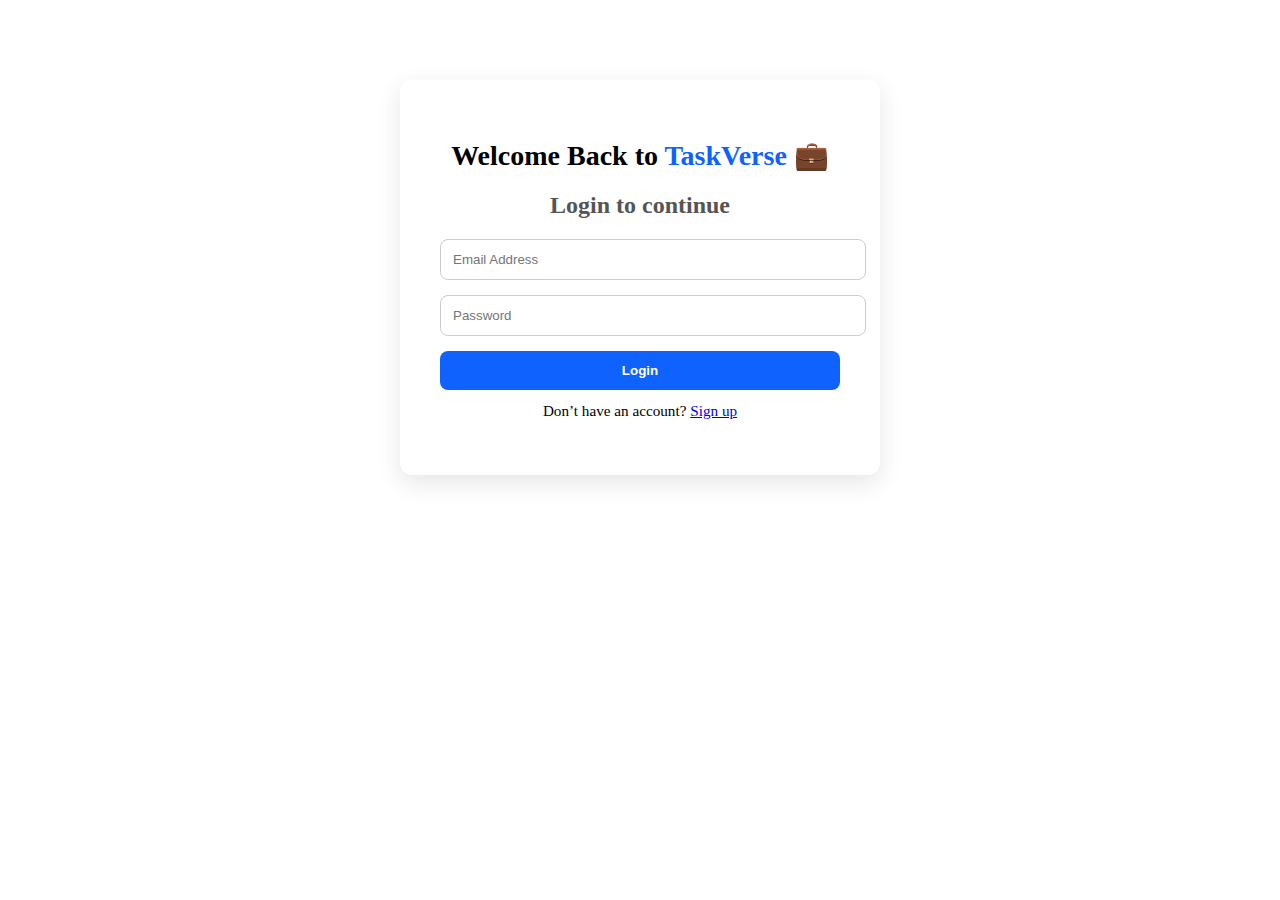
<file: index.html>
<!DOCTYPE html>
<html lang="en">
<head>
  <meta charset="UTF-8">
  <title>TaskVerse - Login</title>
  <link rel="stylesheet" href="style.css">
</head>
<body>
  <div class="auth-container">
    <h1>Welcome Back to <span class="highlight">TaskVerse</span> 💼</h1>
    <h2>Login to continue</h2>
    <form id="loginForm">
      <input type="email" id="loginEmail" placeholder="Email Address" required>
      <input type="password" id="loginPassword" placeholder="Password" required>
      <button type="submit">Login</button>
      <p>Don’t have an account? <a href="signup.html">Sign up</a></p>
    </form>
  </div>

  <script src="auth.js"></script>
</body>
</html>
</file>
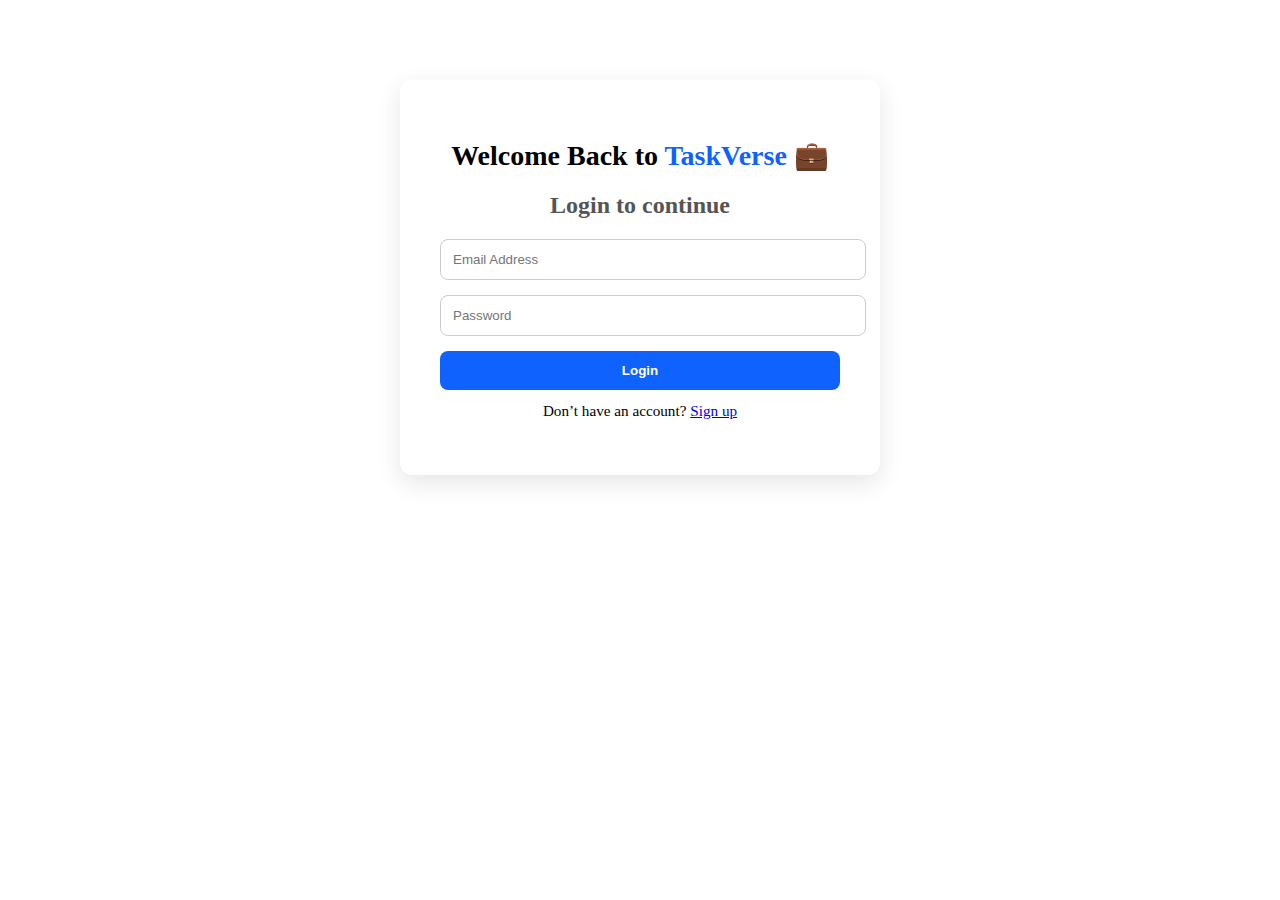
<file: dashboard.html>
<!DOCTYPE html>
<html lang="en">
<head>
  <meta charset="UTF-8">
  <title>TaskVerse Dashboard</title>
  <link rel="stylesheet" href="style.css">
</head>
<body>

  <header class="dashboard-header">
    <h1>TaskVerse 📋</h1>
    <div class="user-actions">
      <span id="userName"></span>
      <button id="logoutBtn">Logout</button>
    </div>
  </header>
  <button id="toggleMode">🌙 Toggle Mode</button>
  



  <div class="container">
    <div class="dashboard-info">
      <p id="todayDate">📅 Today:</p>
      <p id="quote">“Your task manager, your universe.”</p>
      <p id="author">– TaskVerse</p>
    </div>

    <!-- Task Form -->
    <div class="task-form">
      <input type="text" id="taskTitle" placeholder="Task Title" required>
      <textarea id="taskDesc" placeholder="Task Description"></textarea>
      <input type="date" id="taskDate">
      <select id="taskPriority">
        <option value="">Select Priority</option>
        <option value="High">🔴 High</option>
        <option value="Medium">🟡 Medium</option>
        <option value="Low">🟢 Low</option>
      </select>
      <select id="taskCategory">
        <option value="">Select Category</option>
        <option value="Work">💼 Work</option>
        <option value="Personal">🏠 Personal</option>
        <option value="Study">📚 Study</option>
      </select>
      <button id="addTaskBtn">Add Task</button>
    </div>

    <!-- Filters -->
    <div class="filters">
      <select id="filterStatus">
        <option value="all">Show All</option>
        <option value="done">Completed</option>
        <option value="pending">Pending</option>
      </select>
      <input type="text" id="searchTask" placeholder="Search tasks...">
    </div>

    <!-- Progress Bar -->
    <div class="progress-container">
      <p id="progressText"></p>
      <div class="progress-bar-bg">
        <div id="progressBar" class="progress-bar"></div>
      </div>
    </div>

    <!-- Task List -->
    <div id="taskList" class="task-list"></div>
  </div>

  <script src="auth.js"></script>
  <script src="script.js"></script>
</body>
</html>
</file>
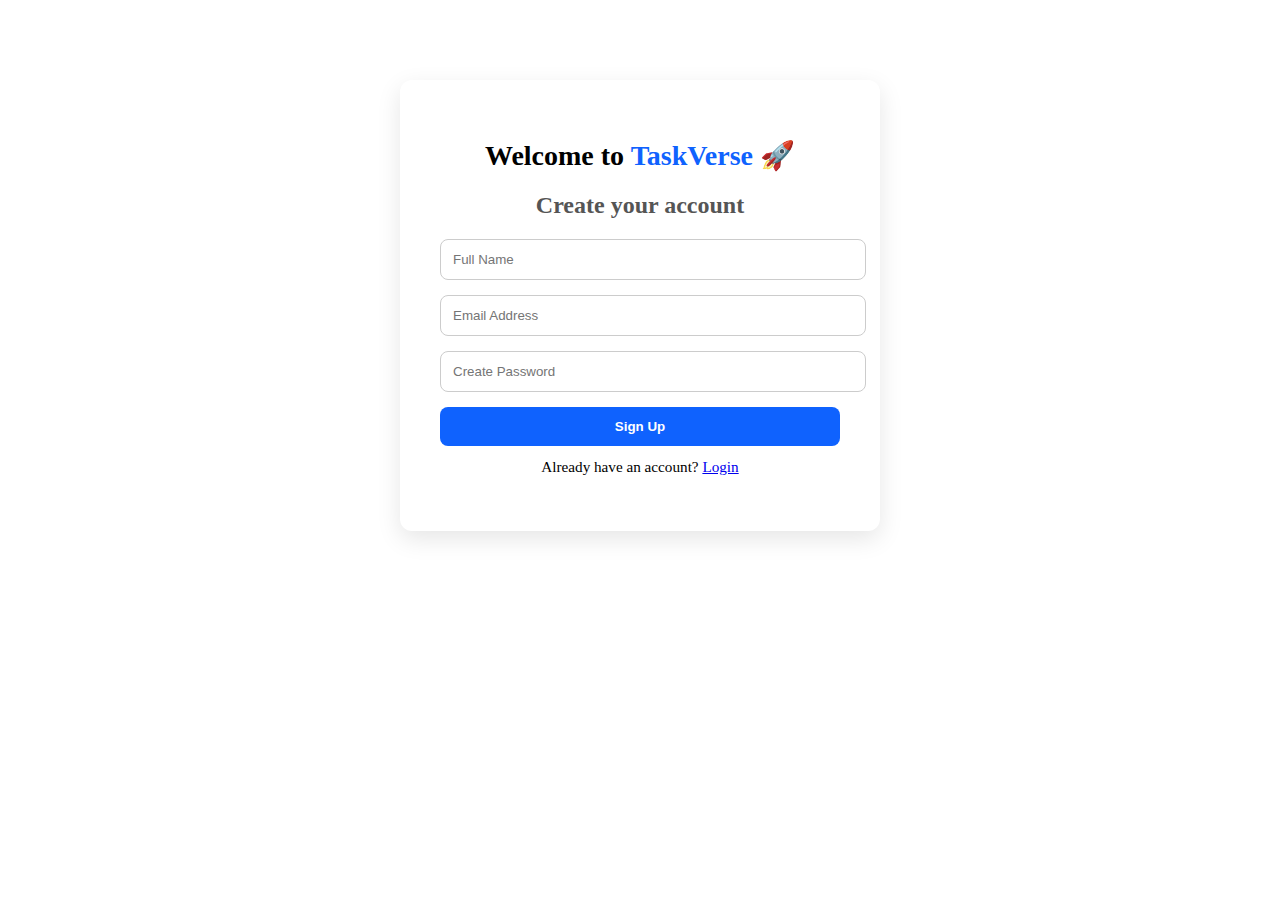
<file: signup.html>
<!DOCTYPE html>
<html lang="en">
<head>
  <meta charset="UTF-8">
  <title>TaskVerse - Signup</title>
  <link rel="stylesheet" href="style.css">
</head>
<body>
  <div class="auth-container">
    <h1>Welcome to <span class="highlight">TaskVerse</span> 🚀</h1>
    <h2>Create your account</h2>
    <form id="signupForm">
      <input type="text" id="name" placeholder="Full Name" required>
      <input type="email" id="email" placeholder="Email Address" required>
      <input type="password" id="password" placeholder="Create Password" required>
      <button type="submit">Sign Up</button>
      <p>Already have an account? <a href="index.html">Login</a></p>
    </form>
  </div>

  <script src="auth.js"></script>
</body>
</html>
</file>
<file: style.css>
.auth-container {
    max-width: 400px;
    margin: 80px auto;
    padding: 40px;
    border-radius: 12px;
    background: #fff;
    box-shadow: 0 8px 24px rgba(0,0,0,0.1);
    text-align: center;
}

.auth-container h1 {
    margin-bottom: 10px;
    font-size: 28px;
}

.auth-container h2 {
    margin-bottom: 20px;
    color: #555;
}

.auth-container .highlight {
    color: #0f62fe;
}

.auth-container input {
    width: 100%;
    padding: 12px;
    margin-bottom: 15px;
    border-radius: 8px;
    border: 1px solid #ccc;
}

.auth-container button {
    width: 100%;
    padding: 12px;
    background: #0f62fe;
    border: none;
    color: white;
    font-weight: bold;
    border-radius: 8px;
    cursor: pointer;
    transition: 0.3s;
}

.auth-container button:hover {
    background: #054ada;
}

.auth-container p {
    margin-top: 12px;
    font-size: 0.95rem;
}
/* === DASHBOARD HEADER === */
.dashboard-header {
  background-color: #0f62fe;
  color: white;
  padding: 20px;
  display: flex;
  justify-content: space-between;
  align-items: center;
  border-radius: 0 0 12px 12px;
}

.dashboard-header h1 {
  font-size: 26px;
  margin: 0;
}

.user-actions {
  display: flex;
  gap: 15px;
  align-items: center;
}

.user-actions span {
  font-weight: bold;
}

.user-actions button {
  background: white;
  color: #0f62fe;
  border: none;
  padding: 8px 12px;
  border-radius: 6px;
  cursor: pointer;
  font-weight: bold;
}

.user-actions button:hover {
  background: #ddd;
}

/* === MAIN CONTAINER === */
.container {
  max-width: 900px;
  margin: 30px auto;
  padding: 20px;
  border-radius: 10px;
  background: #f9f9f9;
}

/* === DASHBOARD INFO (QUOTE) === */
.dashboard-info {
  margin-bottom: 25px;
  font-size: 1rem;
}

/* === TASK FORM === */
.task-form {
  display: grid;
  gap: 10px;
  grid-template-columns: 1fr 2fr 1fr 1fr 1fr auto;
  align-items: center;
  margin-bottom: 20px;
}

.task-form input,
.task-form textarea,
.task-form select {
  padding: 10px;
  border-radius: 6px;
  border: 1px solid #ccc;
  font-size: 0.9rem;
}

.task-form button {
  padding: 10px 15px;
  background: #0f62fe;
  color: white;
  border: none;
  border-radius: 6px;
  font-weight: bold;
  cursor: pointer;
}

.task-form button:hover {
  background: #054ada;
}

/* === FILTER SECTION === */
.filters {
  display: flex;
  justify-content: space-between;
  align-items: center;
  gap: 15px;
  margin-bottom: 15px;
}

.filters select,
.filters input {
  padding: 10px;
  border-radius: 6px;
  border: 1px solid #bbb;
  flex: 1;
}

/* === TASK LIST === */
.task-list {
  display: flex;
  flex-direction: column;
  gap: 12px;
}

.task-card {
  background: white;
  padding: 15px;
  border-radius: 8px;
  border-left: 6px solid #0f62fe;
  box-shadow: 0 2px 5px rgba(0,0,0,0.08);
  display: flex;
  justify-content: space-between;
  align-items: flex-start;
}

.task-info h3 {
  margin: 0 0 6px;
  cursor: pointer;
}

.task-info p {
  margin: 4px 0;
  font-size: 0.9rem;
}

.task-actions {
  display: flex;
  flex-direction: column;
  gap: 8px;
}

.task-actions button {
  background: none;
  border: none;
  cursor: pointer;
  font-size: 1.2rem;
}

/* === PROGRESS BAR === */
.progress-container {
  margin: 20px 0;
}

.progress-bar-bg {
  width: 100%;
  height: 12px;
  background: #eee;
  border-radius: 20px;
  overflow: hidden;
  margin-top: 6px;
}

.progress-bar {
  height: 100%;
  background: #0f62fe;
  width: 0%;
  transition: width 0.5s ease;
  border-radius: 20px;
}
/* === DARK MODE === */
body.dark {
  background-color: #121212;
  color: #e2e2e2;
}

body.dark .dashboard-header {
  background-color: #1f1f1f;
  color: white;
}

body.dark .container {
  background: #1c1c1c;
}

body.dark .task-form input,
body.dark .task-form textarea,
body.dark .task-form select,
body.dark .filters input,
body.dark .filters select {
  background-color: #2c2c2c;
  color: white;
  border: 1px solid #444;
}

body.dark .task-card {
  background: #292929;
  color: #eee;
  border-left: 6px solid #4e9eff;
}

body.dark .progress-bar-bg {
  background: #333;
}

body.dark .progress-bar {
  background: #4e9eff;
}

/* === ANIMATIONS === */
@keyframes fadeSlideIn {
  0% {
    opacity: 0;
    transform: translateY(20px);
  }
  100% {
    opacity: 1;
    transform: translateY(0);
  }
}

.task-card {
  animation: fadeSlideIn 0.5s ease forwards;
  opacity: 0;
}
#toggleMode {
  border: none;
  background-color: transparent;
  font-size: 18px;
  cursor: pointer;
  padding: 6px 10px;
}
#toggleMode:hover {
  opacity: 0.8;
}
</file>
